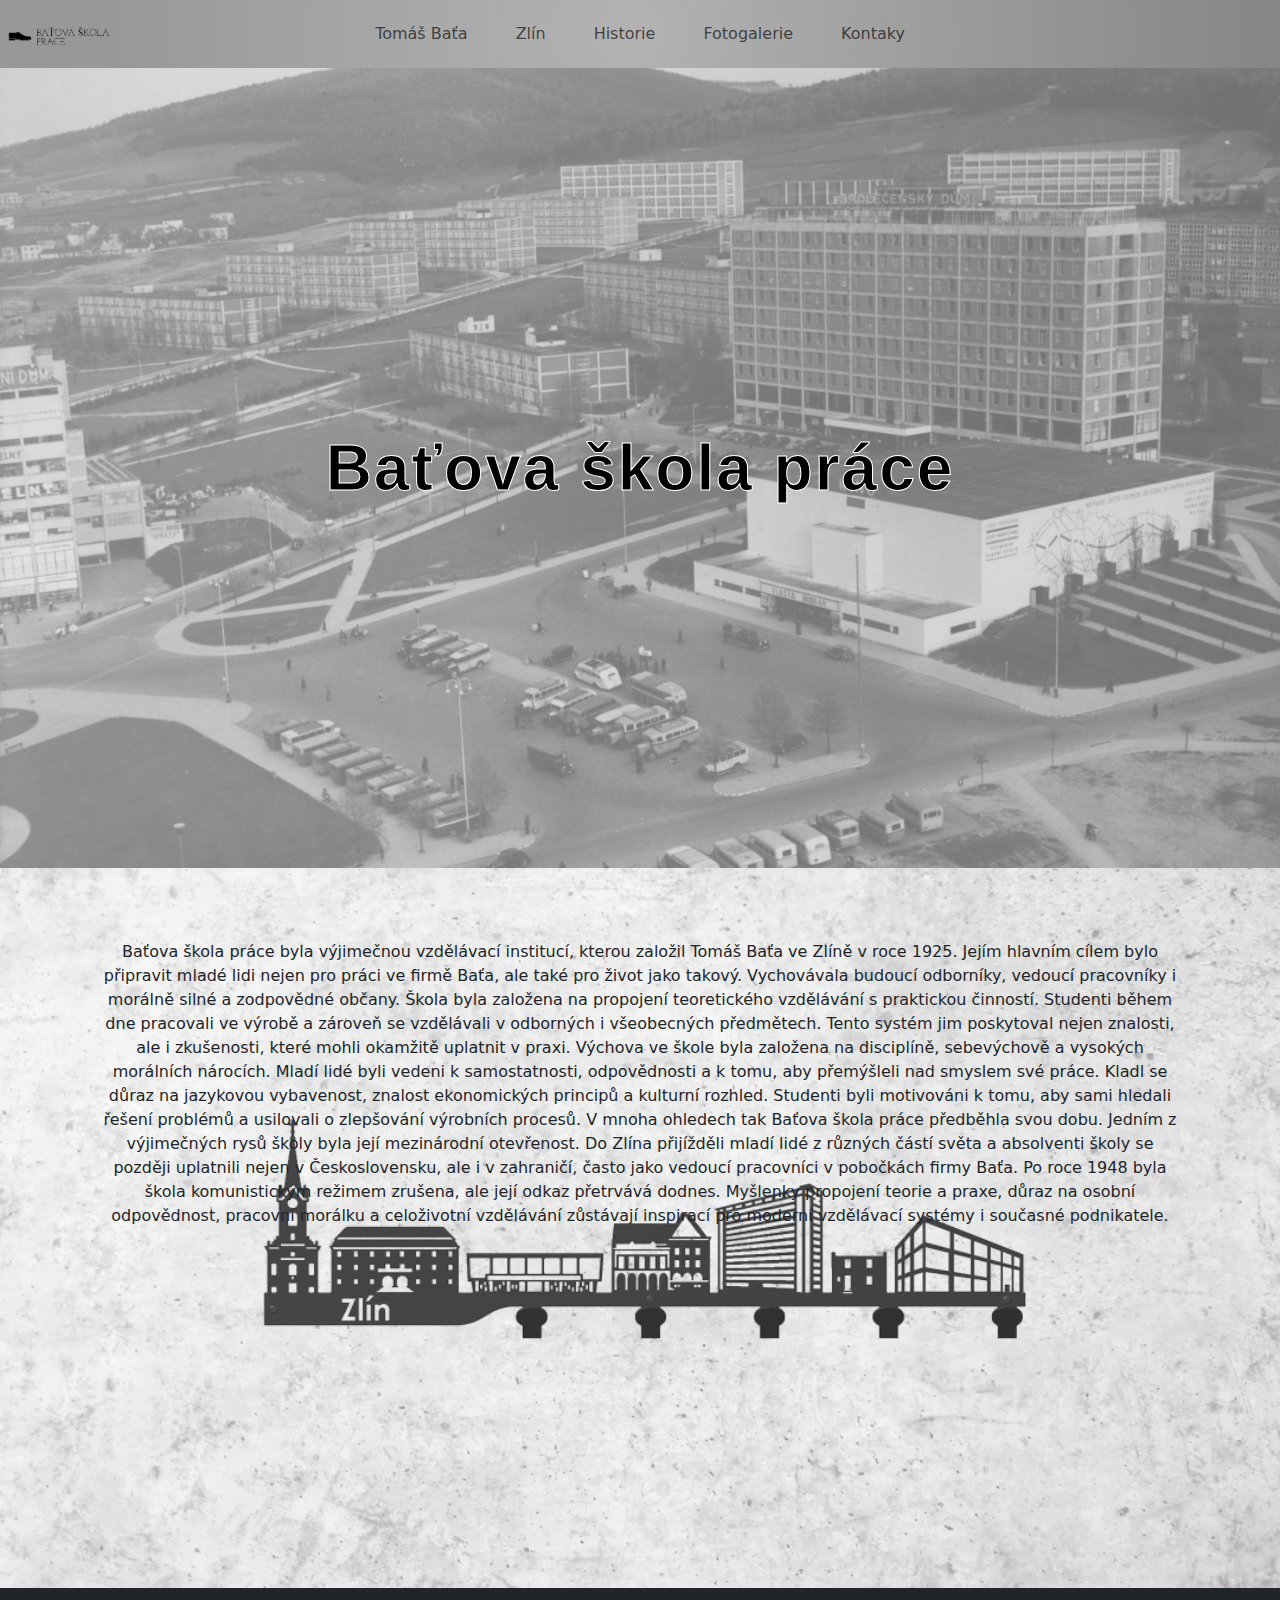
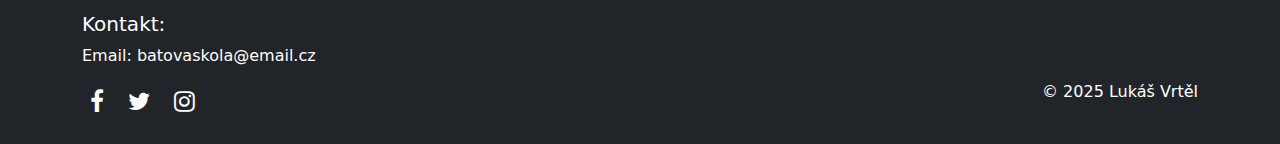
<file: pages/index.html>
<!DOCTYPE html>
<html lang="en">
<head>
    <meta charset="UTF-8">
    <title>Bata</title>
    <link rel="stylesheet" href="../css/bootstrap.css">
    <link rel="stylesheet" href="../css/custom.css">
    <link rel="stylesheet" href="https://cdnjs.cloudflare.com/ajax/libs/font-awesome/4.7.0/css/font-awesome.min.css">
</head>
<body>
<header>
    <nav class="navbar navbar-expand-lg bg-barva  p-0 ">
        <div class="container m-0 p-0 " >
            <img class="p-0 justify-content-start" src="../images/boty2.png" width="120"/>
            <div class="collapse navbar-collapse justify-content-center position-absolute start-50 translate-middle-x">
                <ul class="navbar-nav m-auto" >
                    <li class="nav-item">
                        <a class="nav-link px-4 l" href="bata.html">Tomáš Baťa</a>
                    </li>
                    <li class="nav-item">
                        <a class="nav-link px-4 l" href="zlin.html">Zlín</a>
                    </li>
                    <li class="nav-item">
                        <a class="nav-link px-4 l" href="historie.html">Historie</a>
                    </li>
                    <li class="nav-item">
                        <a class="nav-link px-4 l" href="fotogalerie.html">Fotogalerie</a>
                    </li>
                    <li class="nav-item">
                        <a class="nav-link px-4 l" href="kontakty.html">Kontaky</a>
                    </li>
                </ul>
            </div>
        </div>
    </nav>
</header>

<div class="position-relative text-center">
    <img src="../images/bata.jpeg" alt="Banner" class="img-fluid w-100" style="max-height: 800px; object-fit: cover; opacity: 0.5;">
    <h1 class="position-absolute top-50 start-50 translate-middle fw-bold display-3 nadpis">
        Baťova škola práce
    </h1>
</div>

<div class="screen position-relative text-center">

    <p class="position-absolute text-overlay px-5 mx-5">
        Baťova škola práce byla výjimečnou vzdělávací institucí, kterou založil Tomáš Baťa ve Zlíně v roce 1925. Jejím hlavním cílem bylo připravit mladé lidi nejen pro práci ve firmě Baťa, ale také pro život jako takový. Vychovávala budoucí odborníky, vedoucí pracovníky i morálně silné a zodpovědné občany. Škola byla založena na propojení teoretického vzdělávání s praktickou činností. Studenti během dne pracovali ve výrobě a zároveň se vzdělávali v odborných i všeobecných předmětech. Tento systém jim poskytoval nejen znalosti, ale i zkušenosti, které mohli okamžitě uplatnit v praxi.
        Výchova ve škole byla založena na disciplíně, sebevýchově a vysokých morálních nárocích. Mladí lidé byli vedeni k samostatnosti, odpovědnosti a k tomu, aby přemýšleli nad smyslem své práce. Kladl se důraz na jazykovou vybavenost, znalost ekonomických principů a kulturní rozhled. Studenti byli motivováni k tomu, aby sami hledali řešení problémů a usilovali o zlepšování výrobních procesů. V mnoha ohledech tak Baťova škola práce předběhla svou dobu.
        Jedním z výjimečných rysů školy byla její mezinárodní otevřenost. Do Zlína přijížděli mladí lidé z různých částí světa a absolventi školy se později uplatnili nejen v Československu, ale i v zahraničí, často jako vedoucí pracovníci v pobočkách firmy Baťa. Po roce 1948 byla škola komunistickým režimem zrušena, ale její odkaz přetrvává dodnes. Myšlenky propojení teorie a praxe, důraz na osobní odpovědnost, pracovní morálku a celoživotní vzdělávání zůstávají inspirací pro moderní vzdělávací systémy i současné podnikatele.
    </p>
    <img src="../images/zlin.jpg" alt="Banner" class="img-fluid w-100   max-height: 700px; object-fit: cover; opacity: 0.7">
</div>

<footer class="bg-dark text-white py-4  ">
    <div class="container">
        <div class="row">
            <!-- Levá část -->
            <div class="col-md-6">
                <h5>Kontakt:</h5>
                <p>Email: <a href="mailto:batovaskola@email.cz" class="text-white text-decoration-none">batovaskola@email.cz</a></p>
                <div class="d-flex ">
                    <a href="#" class="text-white mx-2 fs-4 me-3"><i class="fa fa-facebook"></i></a>
                    <a href="#" class="text-white mx-2 fs-4 me-3"><i class="fa fa-twitter"></i></a>
                    <a href="#" class="text-white mx-2 fs-4 me-3"><i class="fa fa-instagram"></i></a>
                </div>
            </div>

            <!-- Pravá část -->
            <div class="col-md-6 text-md-end mt-4 mt-md-0 d-flex align-items-end justify-content-md-end">
                <p class="w-100 text-center text-md-end">&copy; 2025 Lukáš Vrtěl</p>
            </div>
        </div>
    </div>
</footer>


</body>
</html>
</file>
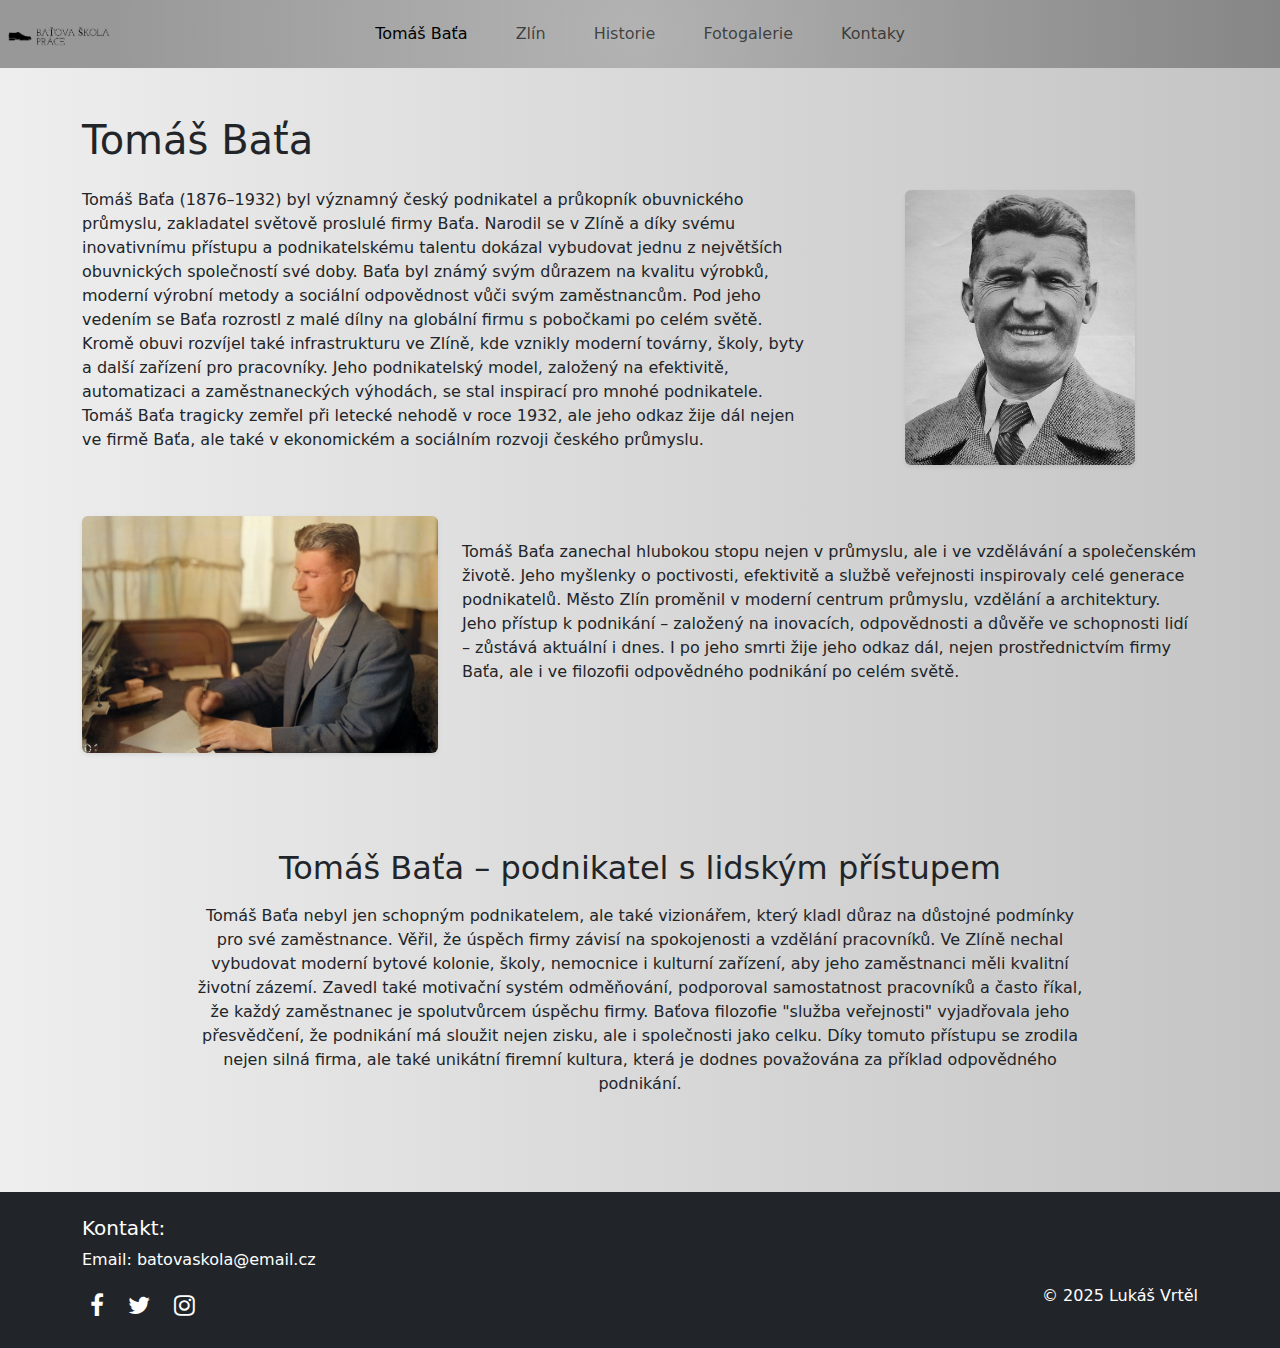
<file: pages/bata.html>
<!DOCTYPE html>
<html lang="en">
<head>
    <meta charset="UTF-8">
    <title>Tomáš Baťa</title>
    <link rel="stylesheet" href="../css/bootstrap.css">
    <link rel="stylesheet" href="../css/custom.css">
    <link rel="stylesheet" href="https://cdnjs.cloudflare.com/ajax/libs/font-awesome/4.7.0/css/font-awesome.min.css">
</head>
<body>
<header>
    <nav class="navbar navbar-expand-lg bg-barva  p-0">
        <div class="container m-0 p-0">
            <a href="index.html">
            <img class="p-0 justify-content-start" src="../images/boty2.png"width="120"/>
            </a>
            <div class="collapse navbar-collapse justify-content-center position-absolute start-50 translate-middle-x">
                <ul class="navbar-nav m-auto">
                    <li class="nav-item">
                        <a class="nav-link nav-link active px-4 l " href="#">Tomáš Baťa</a>
                    </li>
                    <li class="nav-item">
                        <a class="nav-link px-4 l" href="zlin.html">Zlín</a>
                    </li>
                    <li class="nav-item">
                        <a class="nav-link px-4 l" href="historie.html">Historie</a>
                    </li>
                    <li class="nav-item">
                        <a class="nav-link px-4 l" href="fotogalerie.html">Fotogalerie</a>
                    </li>
                    <li class="nav-item">
                        <a class="nav-link px-4 l" href="kontakty.html">Kontaky</a>
                    </li>
                </ul>
            </div>
        </div>
    </nav>
</header>

<section class="py-5 ">
    <div class="container">

        <h1 class="mb-4">Tomáš Baťa</h1>

        <div class="row align-items-center mb-5">
            <div class="col-md-8">
                <p>
                    Tomáš Baťa (1876–1932) byl významný český podnikatel a průkopník obuvnického průmyslu, zakladatel světově proslulé firmy Baťa. Narodil se v Zlíně a díky svému inovativnímu přístupu a podnikatelskému talentu dokázal vybudovat jednu z největších obuvnických společností své doby. Baťa byl známý svým důrazem na kvalitu výrobků, moderní výrobní metody a sociální odpovědnost vůči svým zaměstnancům.

                    Pod jeho vedením se Baťa rozrostl z malé dílny na globální firmu s pobočkami po celém světě. Kromě obuvi rozvíjel také infrastrukturu ve Zlíně, kde vznikly moderní továrny, školy, byty a další zařízení pro pracovníky. Jeho podnikatelský model, založený na efektivitě, automatizaci a zaměstnaneckých výhodách, se stal inspirací pro mnohé podnikatele.

                    Tomáš Baťa tragicky zemřel při letecké nehodě v roce 1932, ale jeho odkaz žije dál nejen ve firmě Baťa, ale také v ekonomickém a sociálním rozvoji českého průmyslu.
                </p>
            </div>
            <div class="col-md-4 text-center">
                <img src="../images/bata.jpg" alt="IMG" class="img-fluid shadow-sm rounded-2" width="230">
            </div>
        </div>

        <!-- Druhý blok: obrázek vlevo, text vpravo -->
        <div class="row ">
            <div class="col-md-4 text-center mb-3 mb-md-0">
                <img src="../images/bata2.jpg" alt="IMG" class="img-fluid shadow-sm rounded-2" width="430">
            </div>
            <div class="col-md-8 py-4">
                <p>
                    Tomáš Baťa zanechal hlubokou stopu nejen v průmyslu, ale i ve vzdělávání a společenském životě. Jeho myšlenky o poctivosti, efektivitě a službě veřejnosti inspirovaly celé generace podnikatelů. Město Zlín proměnil v moderní centrum průmyslu, vzdělání a architektury.

                    Jeho přístup k podnikání – založený na inovacích, odpovědnosti a důvěře ve schopnosti lidí – zůstává aktuální i dnes. I po jeho smrti žije jeho odkaz dál, nejen prostřednictvím firmy Baťa, ale i ve filozofii odpovědného podnikání po celém světě.
                </p>
            </div>
        </div>

    </div>
</section>


<div class=" text-center mx-5 px-5">
    <h2 class="mt-5 mb-3">Tomáš Baťa – podnikatel s lidským přístupem</h2>
    <p class="  pb-5 mb-5 px-5 mx-5">
        Tomáš Baťa nebyl jen schopným podnikatelem, ale také vizionářem, který kladl důraz na důstojné podmínky pro své zaměstnance. Věřil, že úspěch firmy závisí na spokojenosti a vzdělání pracovníků. Ve Zlíně nechal vybudovat moderní bytové kolonie, školy, nemocnice i kulturní zařízení, aby jeho zaměstnanci měli kvalitní životní zázemí.

        Zavedl také motivační systém odměňování, podporoval samostatnost pracovníků a často říkal, že každý zaměstnanec je spolutvůrcem úspěchu firmy. Baťova filozofie "služba veřejnosti" vyjadřovala jeho přesvědčení, že podnikání má sloužit nejen zisku, ale i společnosti jako celku.

        Díky tomuto přístupu se zrodila nejen silná firma, ale také unikátní firemní kultura, která je dodnes považována za příklad odpovědného podnikání.
           </p>

</div>

<footer class="bg-dark text-white py-4  ">
    <div class="container">
        <div class="row">
            <!-- Levá část -->
            <div class="col-md-6">
                <h5>Kontakt:</h5>
                <p>Email: <a href="mailto:batovaskola@email.cz" class="text-white text-decoration-none">batovaskola@email.cz</a></p>
                <div class="d-flex ">
                    <a href="#" class="text-white mx-2 fs-4 me-3"><i class="fa fa-facebook"></i></a>
                    <a href="#" class="text-white mx-2 fs-4 me-3"><i class="fa fa-twitter"></i></a>
                    <a href="#" class="text-white mx-2 fs-4 me-3"><i class="fa fa-instagram"></i></a>
                </div>
            </div>

            <!-- Pravá část -->
            <div class="col-md-6 text-md-end mt-4 mt-md-0 d-flex align-items-end justify-content-md-end">
                <p class="w-100 text-center text-md-end">&copy; 2025 Lukáš Vrtěl</p>
            </div>
        </div>
    </div>
</footer>
</body>
</html>
</file>
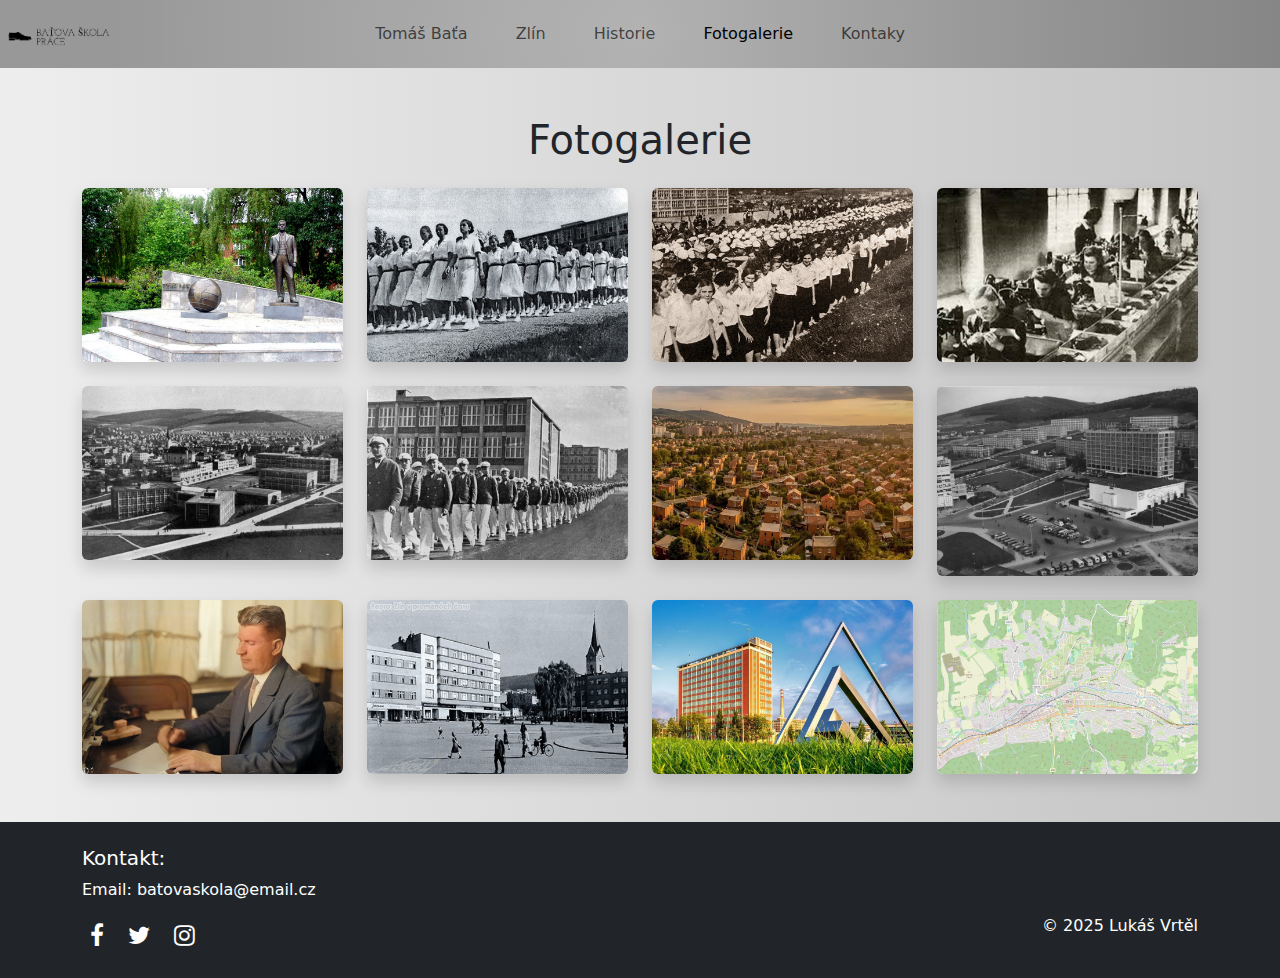
<file: pages/fotogalerie.html>
<!DOCTYPE html>
<html lang="en">
<head>
  <meta charset="UTF-8">
  <title>Tomáš Baťa</title>
  <link rel="stylesheet" href="../css/bootstrap.css">
  <link rel="stylesheet" href="../css/custom.css">
  <link rel="stylesheet" href="https://cdnjs.cloudflare.com/ajax/libs/font-awesome/4.7.0/css/font-awesome.min.css">
</head>
<body>
<header>
  <nav class="navbar navbar-expand-lg bg-barva  p-0">
    <div class="container m-0 p-0">
      <a href="index.html">
        <img class="p-0 justify-content-start" src="../images/boty2.png"width="120"/>
      </a>
      <div class="collapse navbar-collapse justify-content-center position-absolute start-50 translate-middle-x">
        <ul class="navbar-nav m-auto">
          <li class="nav-item">
            <a class="nav-link px-4 l " href="bata.html">Tomáš Baťa</a>
          </li>
          <li class="nav-item">
            <a class="nav-link px-4 l" href="zlin.html">Zlín</a>
          </li>
          <li class="nav-item">
            <a class="nav-link px-4 l" href="historie.html">Historie</a>
          </li>
          <li class="nav-item">
            <a class="nav-link nav-link active px-4 l" href="#">Fotogalerie</a>
          </li>
          <li class="nav-item">
            <a class="nav-link px-4 l" href="kontakty.html">Kontaky</a>
          </li>
        </ul>
      </div>
    </div>
  </nav>
</header>

<div class="container py-5">
  <h1 class="text-center mb-4">Fotogalerie</h1>

  <div class="row g-4">
    <div class="col-sm-6 col-md-4 col-lg-3">
      <img src="../images/foto6.jpg" alt="Popis fotky" class="img-fluid shadow rounded gallery-img" width="350">
    </div>
    <div class="col-sm-6 col-md-4 col-lg-3">
      <img src="../images/foto5.jpg" alt="Popis fotky" class="img-fluid shadow rounded gallery-img" width="350">
    </div>
    <div class="col-sm-6 col-md-4 col-lg-3">
      <img src="../images/foto4.jpg" alt="Popis fotky" class="img-fluid shadow rounded gallery-img" width="350">
    </div>
    <div class="col-sm-6 col-md-4 col-lg-3">
      <img src="../images/foto3.jpg" alt="Popis fotky" class="img-fluid shadow rounded gallery-img">
    </div>
    <div class="col-sm-6 col-md-4 col-lg-3">
      <img src="../images/skola2.jpg" alt="Popis fotky" class="img-fluid shadow rounded gallery-img">
    </div>
    <div class="col-sm-6 col-md-4 col-lg-3">
      <img src="../images/skola.jpg" alt="Popis fotky" class="img-fluid shadow rounded gallery-img">
    </div>

    <div class="col-sm-6 col-md-4 col-lg-3">
      <img src="../images/zlin1.jpg" alt="Popis fotky" class="img-fluid shadow rounded gallery-img">
    </div>
    <div class="col-sm-6 col-md-4 col-lg-3">
      <img src="../images/bata.jpeg" alt="Popis fotky" class="img-fluid shadow rounded gallery-img">
    </div>
    <div class="col-sm-6 col-md-4 col-lg-3">
      <img src="../images/bata2.jpg" alt="Popis fotky" class="img-fluid shadow rounded gallery-img" >
    </div>
    <div class="col-sm-6 col-md-4 col-lg-3">
      <img src="../images/foto10.jpg" alt="Popis fotky" class="img-fluid shadow rounded gallery-img">
    </div>
    <div class="col-sm-6 col-md-4 col-lg-3">
      <img src="../images/foto11.jpg" alt="Popis fotky" class="img-fluid shadow rounded gallery-img">
    </div>
    <div class="col-sm-6 col-md-4 col-lg-3">
      <img src="../images/foto13.jpg" alt="Popis fotky" class="img-fluid shadow rounded gallery-img">
    </div>


    <!-- Přidej další fotky podle potřeby -->
  </div>
</div>
<footer class="bg-dark text-white py-4  ">
  <div class="container">
    <div class="row">
      <!-- Levá část -->
      <div class="col-md-6">
        <h5>Kontakt:</h5>
        <p>Email: <a href="mailto:batovaskola@email.cz" class="text-white text-decoration-none">batovaskola@email.cz</a></p>
        <div class="d-flex ">
          <a href="#" class="text-white mx-2 fs-4 me-3"><i class="fa fa-facebook"></i></a>
          <a href="#" class="text-white mx-2 fs-4 me-3"><i class="fa fa-twitter"></i></a>
          <a href="#" class="text-white mx-2 fs-4 me-3"><i class="fa fa-instagram"></i></a>
        </div>
      </div>

      <!-- Pravá část -->
      <div class="col-md-6 text-md-end mt-4 mt-md-0 d-flex align-items-end justify-content-md-end">
        <p class="w-100 text-center text-md-end">&copy; 2025 Lukáš Vrtěl</p>
      </div>
    </div>
  </div>
</footer>
</body>
</html>
</file>
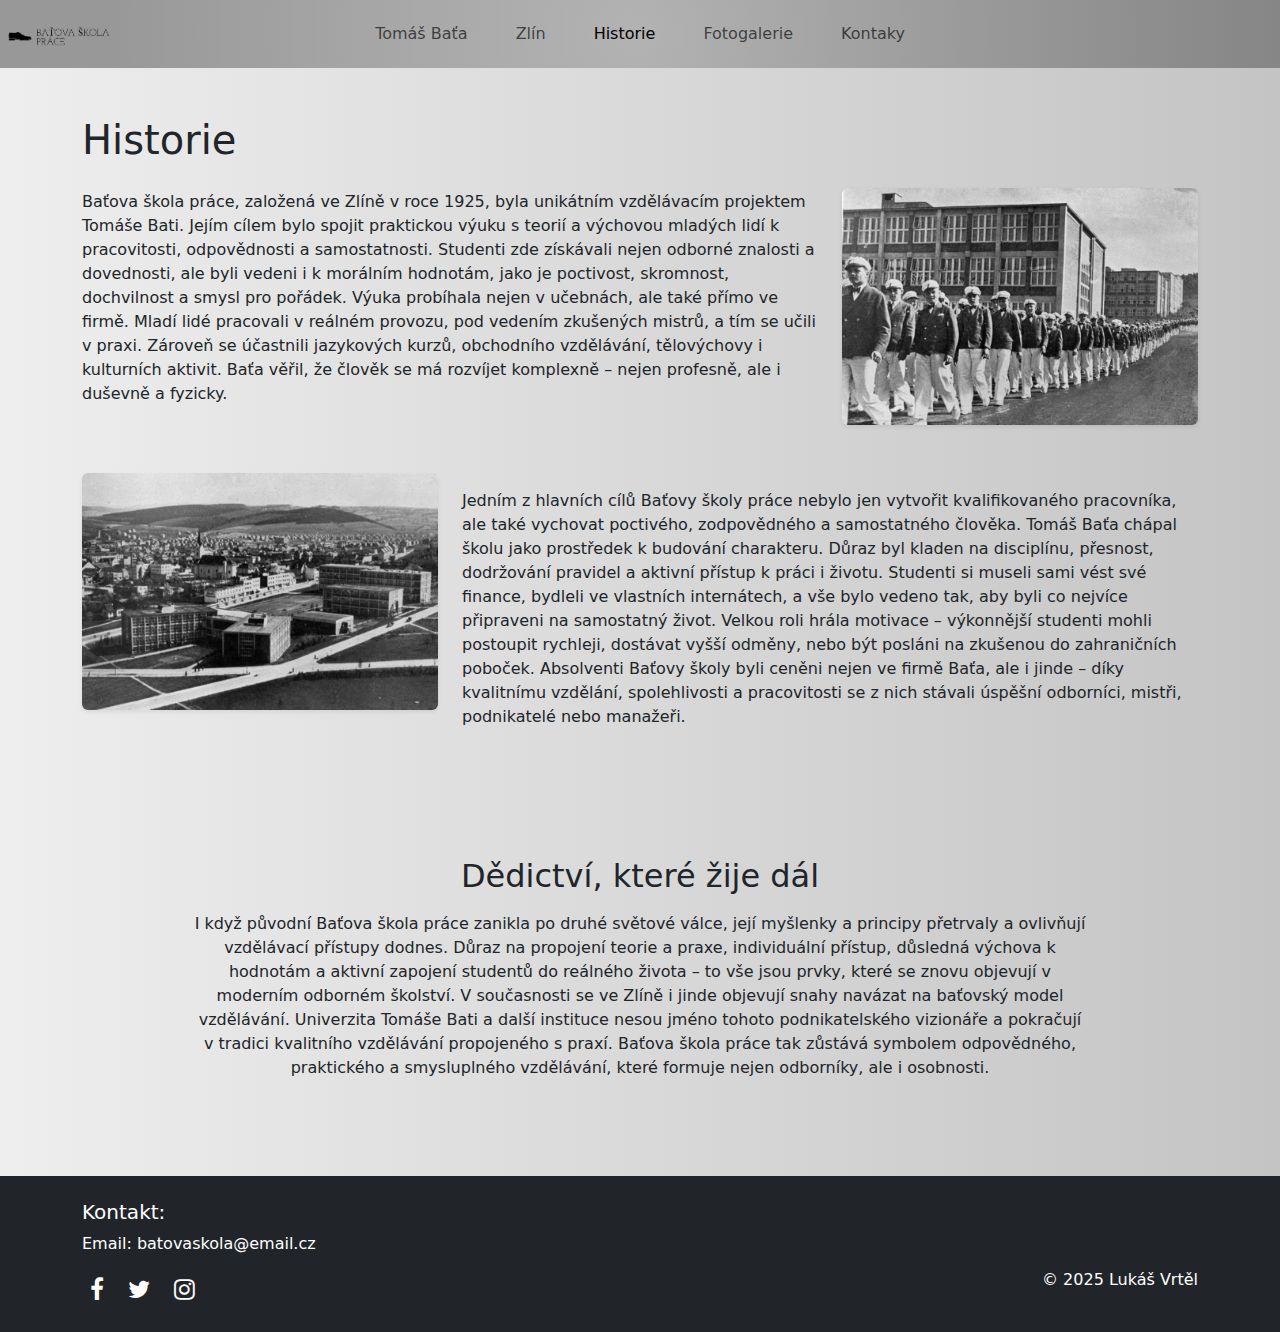
<file: pages/historie.html>
<!DOCTYPE html>
<html lang="en">
<head>
    <meta charset="UTF-8">
    <title>Tomáš Baťa</title>
    <link rel="stylesheet" href="../css/bootstrap.css">
    <link rel="stylesheet" href="../css/custom.css">
    <link rel="stylesheet" href="https://cdnjs.cloudflare.com/ajax/libs/font-awesome/4.7.0/css/font-awesome.min.css">
</head>
<body>
<header>
    <nav class="navbar navbar-expand-lg bg-barva  p-0">
        <div class="container m-0 p-0">
            <a href="index.html">
                <img class="p-0 justify-content-start" src="../images/boty2.png"width="120"/>
            </a>
            <div class="collapse navbar-collapse justify-content-center position-absolute start-50 translate-middle-x">
                <ul class="navbar-nav m-auto">
                    <li class="nav-item">
                        <a class="nav-link px-4 l " href="bata.html">Tomáš Baťa</a>
                    </li>
                    <li class="nav-item">
                        <a class="nav-link px-4 l" href="zlin.html">Zlín</a>
                    </li>
                    <li class="nav-item">
                        <a class="nav-link nav-link active px-4 l" href="#">Historie</a>
                    </li>
                    <li class="nav-item">
                        <a class="nav-link px-4 l" href="fotogalerie.html">Fotogalerie</a>
                    </li>
                    <li class="nav-item">
                        <a class="nav-link px-4 l" href="kontakty.html">Kontaky</a>
                    </li>
                </ul>
            </div>
        </div>
    </nav>
</header>

<section class="py-5 ">
    <div class="container">

        <h1 class="mb-4">Historie</h1>

        <div class="row align-items-center mb-5">
            <div class="col-md-8">
                <p>
                    Baťova škola práce, založená ve Zlíně v roce 1925, byla unikátním vzdělávacím projektem Tomáše Bati. Jejím cílem bylo spojit praktickou výuku s teorií a výchovou mladých lidí k pracovitosti, odpovědnosti a samostatnosti. Studenti zde získávali nejen odborné znalosti a dovednosti, ale byli vedeni i k morálním hodnotám, jako je poctivost, skromnost, dochvilnost a smysl pro pořádek.

                    Výuka probíhala nejen v učebnách, ale také přímo ve firmě. Mladí lidé pracovali v reálném provozu, pod vedením zkušených mistrů, a tím se učili v praxi. Zároveň se účastnili jazykových kurzů, obchodního vzdělávání, tělovýchovy i kulturních aktivit. Baťa věřil, že člověk se má rozvíjet komplexně – nejen profesně, ale i duševně a fyzicky.
                </p>
            </div>
            <div class="col-md-4 text-center">
                <img src="../images/skola.jpg" alt="IMG" class="img-fluid shadow-sm rounded-2" width="360">
            </div>
        </div>

        <!-- Druhý blok: obrázek vlevo, text vpravo -->
        <div class="row ">
            <div class="col-md-4 text-center mb-3 mb-md-0">
                <img src="../images/skola2.jpg" alt="IMG" class="img-fluid shadow-sm rounded-2" width="480">
            </div>
            <div class="col-md-8 py-3">
                <p>
                    Jedním z hlavních cílů Baťovy školy práce nebylo jen vytvořit kvalifikovaného pracovníka, ale také vychovat poctivého, zodpovědného a samostatného člověka. Tomáš Baťa chápal školu jako prostředek k budování charakteru. Důraz byl kladen na disciplínu, přesnost, dodržování pravidel a aktivní přístup k práci i životu.

                    Studenti si museli sami vést své finance, bydleli ve vlastních internátech, a vše bylo vedeno tak, aby byli co nejvíce připraveni na samostatný život. Velkou roli hrála motivace – výkonnější studenti mohli postoupit rychleji, dostávat vyšší odměny, nebo být posláni na zkušenou do zahraničních poboček.

                    Absolventi Baťovy školy byli ceněni nejen ve firmě Baťa, ale i jinde – díky kvalitnímu vzdělání, spolehlivosti a pracovitosti se z nich stávali úspěšní odborníci, mistři, podnikatelé nebo manažeři.
                </p>
            </div>
        </div>

    </div>
</section>



<div class=" text-center mx-5 px-5">
    <h2 class="mt-5 mb-3">Dědictví, které žije dál</h2>
    <p class="  pb-5 mb-5 px-5 mx-5">
        I když původní Baťova škola práce zanikla po druhé světové válce, její myšlenky a principy přetrvaly a ovlivňují vzdělávací přístupy dodnes. Důraz na propojení teorie a praxe, individuální přístup, důsledná výchova k hodnotám a aktivní zapojení studentů do reálného života – to vše jsou prvky, které se znovu objevují v moderním odborném školství. V současnosti se ve Zlíně i jinde objevují snahy navázat na baťovský model vzdělávání. Univerzita Tomáše Bati a další instituce nesou jméno tohoto podnikatelského vizionáře a pokračují v tradici kvalitního vzdělávání propojeného s praxí. Baťova škola práce tak zůstává symbolem odpovědného, praktického a smysluplného vzdělávání, které formuje nejen odborníky, ale i osobnosti.
    </p>

</div>

<footer class="bg-dark text-white py-4  ">
    <div class="container">
        <div class="row">
            <!-- Levá část -->
            <div class="col-md-6">
                <h5>Kontakt:</h5>
                <p>Email: <a href="mailto:batovaskola@email.cz" class="text-white text-decoration-none">batovaskola@email.cz</a></p>
                <div class="d-flex ">
                    <a href="#" class="text-white mx-2 fs-4 me-3"><i class="fa fa-facebook"></i></a>
                    <a href="#" class="text-white mx-2 fs-4 me-3"><i class="fa fa-twitter"></i></a>
                    <a href="#" class="text-white mx-2 fs-4 me-3"><i class="fa fa-instagram"></i></a>
                </div>
            </div>

            <!-- Pravá část -->
            <div class="col-md-6 text-md-end mt-4 mt-md-0 d-flex align-items-end justify-content-md-end">
                <p class="w-100 text-center text-md-end">&copy; 2025 Lukáš Vrtěl</p>
            </div>
        </div>
    </div>
</footer>
</body>
</html>
</file>
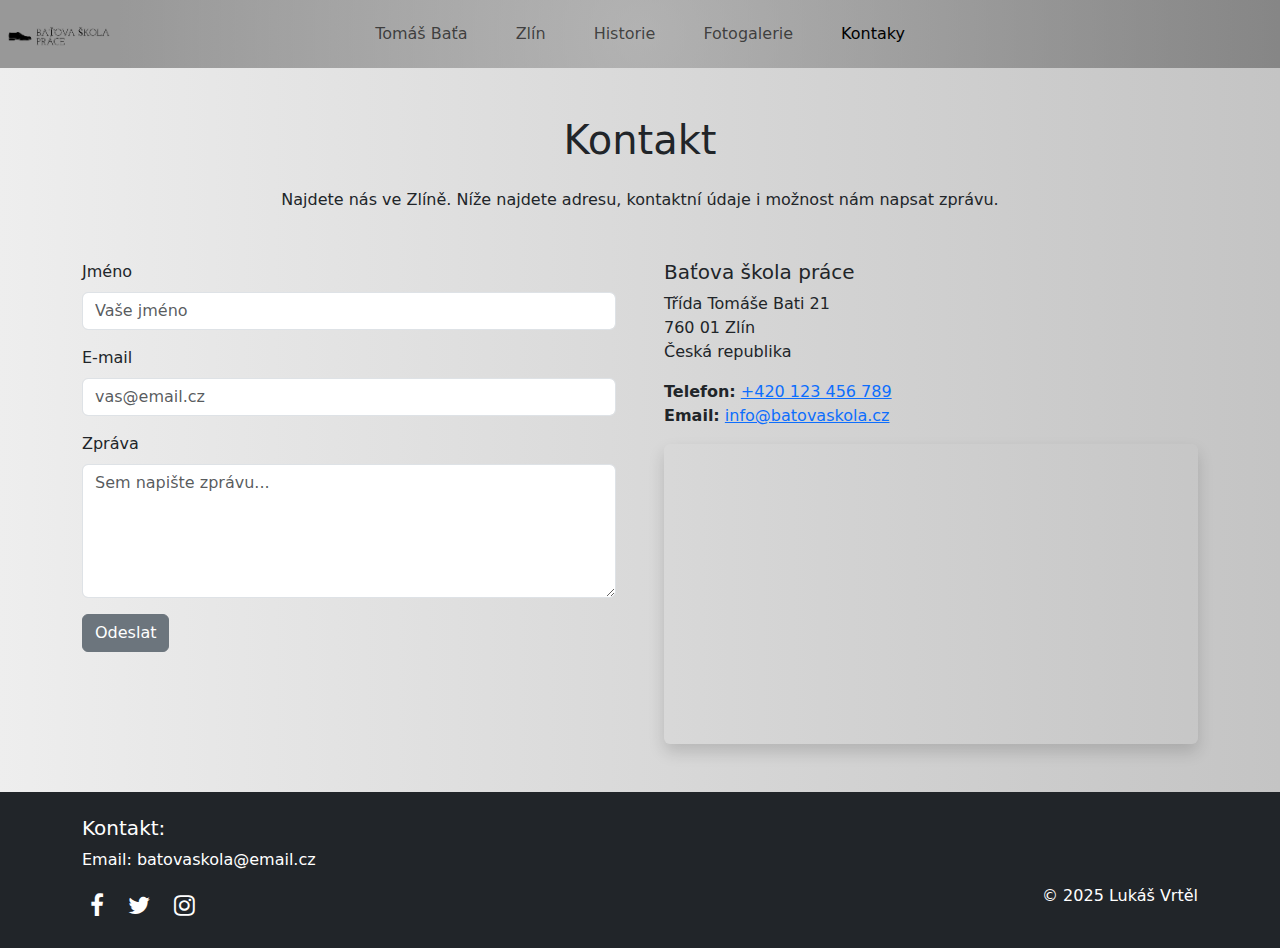
<file: pages/kontakty.html>
<!DOCTYPE html>
<html lang="en">
<head>
  <meta charset="UTF-8">
  <title>Tomáš Baťa</title>
  <link rel="stylesheet" href="../css/bootstrap.css">
  <link rel="stylesheet" href="../css/custom.css">
  <link rel="stylesheet" href="https://cdnjs.cloudflare.com/ajax/libs/font-awesome/4.7.0/css/font-awesome.min.css">
</head>
<body>
<header>
  <nav class="navbar navbar-expand-lg bg-barva  p-0">
    <div class="container m-0 p-0">
      <a href="index.html">
        <img class="p-0 justify-content-start" src="../images/boty2.png"width="120"/>
      </a>
      <div class="collapse navbar-collapse justify-content-center position-absolute start-50 translate-middle-x">
        <ul class="navbar-nav m-auto">
          <li class="nav-item">
            <a class="nav-link px-4 l " href="bata.html">Tomáš Baťa</a>
          </li>
          <li class="nav-item">
            <a class="nav-link px-4 l" href="zlin.html">Zlín</a>
          </li>
          <li class="nav-item">
            <a class="nav-link px-4 l" href="historie.html">Historie</a>
          </li>
          <li class="nav-item">
            <a class="nav-link px-4 l" href="fotogalerie.html">Fotogalerie</a>
          </li>
          <li class="nav-item">
            <a class="nav-link nav-link active px-4 l" href="#">Kontaky</a>
          </li>
        </ul>
      </div>
    </div>
  </nav>
</header>


<div class="container py-5">
  <h1 class="text-center mb-4">Kontakt</h1>
  <p class="text-center mb-5">Najdete nás ve Zlíně. Níže najdete adresu, kontaktní údaje i možnost nám napsat zprávu.</p>

  <div class="row g-5">
    <!-- Formulář vlevo -->
    <div class="col-md-6 order-md-1">
      <form>
        <div class="mb-3">
          <label for="name" class="form-label">Jméno</label>
          <input type="text" class="form-control" id="name" placeholder="Vaše jméno">
        </div>
        <div class="mb-3">
          <label for="email" class="form-label">E-mail</label>
          <input type="email" class="form-control" id="email" placeholder="vas@email.cz">
        </div>
        <div class="mb-3">
          <label for="message" class="form-label">Zpráva</label>
          <textarea class="form-control" id="message" rows="5" placeholder="Sem napište zprávu..."></textarea>
        </div>
        <button type="submit" class="btn btn-secondary">Odeslat</button>
      </form>
    </div>

    <!-- Kontakty + mapa vpravo -->
    <div class="col-md-6 order-md-2">
      <h5>Baťova škola práce</h5>
      <p>
        Třída Tomáše Bati 21<br>
        760 01 Zlín<br>
        Česká republika
      </p>

      <p>
        <strong>Telefon:</strong> <a href="tel:+420123456789">+420 123 456 789</a><br>
        <strong>Email:</strong> <a href="mailto:info@batovaskola.cz">info@batovaskola.cz</a>
      </p>

      <div class="ratio ratio-16x9 rounded shadow">
        <iframe src="https://www.google.com/maps/embed?pb=!1m18!1m12!1m3!1d2605.9697497295124!2d17.659863656515203!3d49.22010077976512!2m3!1f0!2f0!3f0!3m2!1i1024!2i768!4f13.1!3m3!1m2!1s0x4713734e8eebee4d%3A0xe3baab5d7e1c19d2!2zWmzDrW4sIDc2MCAwMSBabMOtbiAx!5e0!3m2!1scs!2scz!4v1749486702925!5m2!1scs!2scz" width="600" height="450" style="border:0;" allowfullscreen="" loading="lazy" referrerpolicy="no-referrer-when-downgrade"></iframe>
      </div>
    </div>
  </div>
</div>

<footer class="bg-dark text-white py-4  ">
  <div class="container">
    <div class="row">
      <!-- Levá část -->
      <div class="col-md-6">
        <h5>Kontakt:</h5>
        <p>Email: <a href="mailto:batovaskola@email.cz" class="text-white text-decoration-none">batovaskola@email.cz</a></p>
        <div class="d-flex ">
          <a href="#" class="text-white mx-2 fs-4 me-3"><i class="fa fa-facebook"></i></a>
          <a href="#" class="text-white mx-2 fs-4 me-3"><i class="fa fa-twitter"></i></a>
          <a href="#" class="text-white mx-2 fs-4 me-3"><i class="fa fa-instagram"></i></a>
        </div>
      </div>

      <!-- Pravá část -->
      <div class="col-md-6 text-md-end mt-4 mt-md-0 d-flex align-items-end justify-content-md-end">
        <p class="w-100 text-center text-md-end">&copy; 2025 Lukáš Vrtěl</p>
      </div>
    </div>
  </div>
</footer>
</body>
</html>
</file>
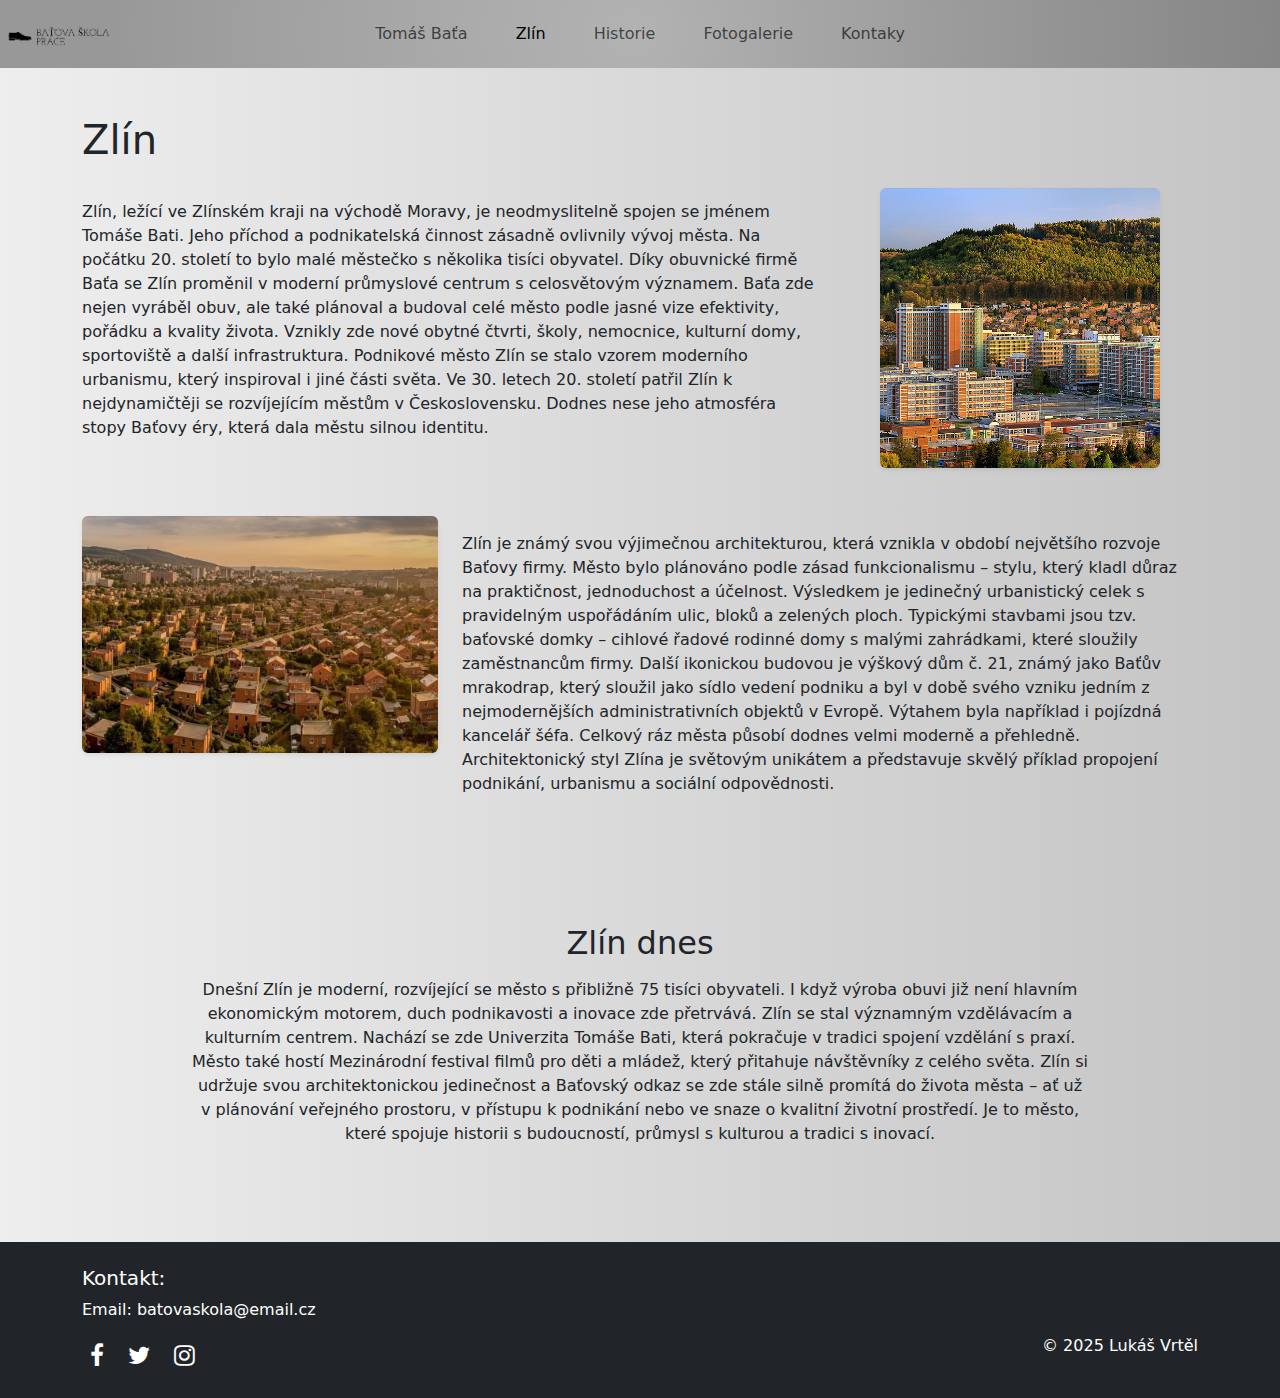
<file: pages/zlin.html>
<!DOCTYPE html>
<html lang="en">
<head>
    <meta charset="UTF-8">
    <title>Tomáš Baťa</title>
    <link rel="stylesheet" href="../css/bootstrap.css">
    <link rel="stylesheet" href="../css/custom.css">
    <link rel="stylesheet" href="https://cdnjs.cloudflare.com/ajax/libs/font-awesome/4.7.0/css/font-awesome.min.css">
</head>
<body>
<header>
    <nav class="navbar navbar-expand-lg bg-barva  p-0">
        <div class="container m-0 p-0">
            <a href="index.html">
                <img class="p-0 justify-content-start" src="../images/boty2.png"width="120"/>
            </a>
            <div class="collapse navbar-collapse justify-content-center position-absolute start-50 translate-middle-x">
                <ul class="navbar-nav m-auto">
                    <li class="nav-item">
                        <a class="nav-link px-4 l " href="bata.html">Tomáš Baťa</a>
                    </li>
                    <li class="nav-item">
                        <a class="nav-link nav-link active px-4 l" href="#">Zlín</a>
                    </li>
                    <li class="nav-item">
                        <a class="nav-link px-4 l" href="historie.html">Historie</a>
                    </li>
                    <li class="nav-item">
                        <a class="nav-link px-4 l" href="fotogalerie.html">Fotogalerie</a>
                    </li>
                    <li class="nav-item">
                        <a class="nav-link px-4 l" href="kontakty.html">Kontaky</a>
                    </li>
                </ul>
            </div>
        </div>
    </nav>
</header>

<section class="py-5 ">
    <div class="container">

        <h1 class="mb-4 ">Zlín</h1>

        <div class="row align-items-center mb-5">
            <div class="col-md-8 ">
                <p>
                    Zlín, ležící ve Zlínském kraji na východě Moravy, je neodmyslitelně spojen se jménem Tomáše Bati. Jeho příchod a podnikatelská činnost zásadně ovlivnily vývoj města. Na počátku 20. století to bylo malé městečko s několika tisíci obyvatel. Díky obuvnické firmě Baťa se Zlín proměnil v moderní průmyslové centrum s celosvětovým významem. Baťa zde nejen vyráběl obuv, ale také plánoval a budoval celé město podle jasné vize efektivity, pořádku a kvality života.

                    Vznikly zde nové obytné čtvrti, školy, nemocnice, kulturní domy, sportoviště a další infrastruktura. Podnikové město Zlín se stalo vzorem moderního urbanismu, který inspiroval i jiné části světa. Ve 30. letech 20. století patřil Zlín k nejdynamičtěji se rozvíjejícím městům v Československu. Dodnes nese jeho atmosféra stopy Baťovy éry, která dala městu silnou identitu.
                </p>
            </div>
            <div class="col-md-4 text-center">
                <img src="../images/zlin2.jpg" alt="IMG" class="img-fluid shadow-sm rounded-2" width="280">
            </div>
        </div>

        <!-- Druhý blok: obrázek vlevo, text vpravo -->
        <div class="row ">
            <div class="col-md-4 text-center mb-3 mb-md-0">
                <img src="../images/zlin1.jpg" alt="IMG" class="img-fluid shadow-sm rounded-2" width="450">
            </div>
            <div class="col-md-8 py-3">
                <p>
                    Zlín je známý svou výjimečnou architekturou, která vznikla v období největšího rozvoje Baťovy firmy. Město bylo plánováno podle zásad funkcionalismu – stylu, který kladl důraz na praktičnost, jednoduchost a účelnost. Výsledkem je jedinečný urbanistický celek s pravidelným uspořádáním ulic, bloků a zelených ploch.

                    Typickými stavbami jsou tzv. baťovské domky – cihlové řadové rodinné domy s malými zahrádkami, které sloužily zaměstnancům firmy. Další ikonickou budovou je výškový dům č. 21, známý jako Baťův mrakodrap, který sloužil jako sídlo vedení podniku a byl v době svého vzniku jedním z nejmodernějších administrativních objektů v Evropě. Výtahem byla například i pojízdná kancelář šéfa.

                    Celkový ráz města působí dodnes velmi moderně a přehledně. Architektonický styl Zlína je světovým unikátem a představuje skvělý příklad propojení podnikání, urbanismu a sociální odpovědnosti.
                </p>
            </div>
        </div>

    </div>
</section>



<div class=" text-center mx-5 px-5">
    <h2 class="mt-5 mb-3">Zlín dnes</h2>
    <p class="  pb-5 mb-5 px-5 mx-5">
        Dnešní Zlín je moderní, rozvíjející se město s přibližně 75 tisíci obyvateli. I když výroba obuvi již není hlavním ekonomickým motorem, duch podnikavosti a inovace zde přetrvává. Zlín se stal významným vzdělávacím a kulturním centrem. Nachází se zde Univerzita Tomáše Bati, která pokračuje v tradici spojení vzdělání s praxí. Město také hostí Mezinárodní festival filmů pro děti a mládež, který přitahuje návštěvníky z celého světa. Zlín si udržuje svou architektonickou jedinečnost a Baťovský odkaz se zde stále silně promítá do života města – ať už v plánování veřejného prostoru, v přístupu k podnikání nebo ve snaze o kvalitní životní prostředí. Je to město, které spojuje historii s budoucností, průmysl s kulturou a tradici s inovací.
    </p>

</div>

<footer class="bg-dark text-white py-4  ">
    <div class="container">
        <div class="row">
            <!-- Levá část -->
            <div class="col-md-6">
                <h5>Kontakt:</h5>
                <p>Email: <a href="mailto:batovaskola@email.cz" class="text-white text-decoration-none">batovaskola@email.cz</a></p>
                <div class="d-flex ">
                    <a href="#" class="text-white mx-2 fs-4 me-3"><i class="fa fa-facebook"></i></a>
                    <a href="#" class="text-white mx-2 fs-4 me-3"><i class="fa fa-twitter"></i></a>
                    <a href="#" class="text-white mx-2 fs-4 me-3"><i class="fa fa-instagram"></i></a>
                </div>
            </div>

            <!-- Pravá část -->
            <div class="col-md-6 text-md-end mt-4 mt-md-0 d-flex align-items-end justify-content-md-end">
                <p class="w-100 text-center text-md-end">&copy; 2025 Lukáš Vrtěl</p>
            </div>
        </div>
    </div>
</footer>
</body>
</html>
</file>
<file: css/custom.css>
body{
    background: linear-gradient(to right, rgba(234, 234, 234, 0.81), rgba(168, 168, 168, 0.68));
}
.nadpis {
    color: black;
    -webkit-text-stroke: 1px white;
    font-family: 'Bebas Neue', sans-serif;
    letter-spacing: 2px;
}
.text-overlay {
    top: 10%;
    z-index: 2;
}
footer a i {
    transition: transform 0.3s ease;
}

footer i:hover {
    transform: scale(1.4);
}
.bg-barva{
    background: radial-gradient(circle, rgba(135, 135, 135, 0.47), rgba(110, 110, 110, 0.72));

}
.l:hover {
    color: rgb(255, 255, 255);

}
.screen img {
    opacity: 0.9;
}

.form-control:focus {
    box-shadow: 1px 1px 2px rgba(89, 89, 89, 0.57);
    border-color: #373737;
}
.form-check-input:checked{
    background-color: #373737;
    border: none;
}
.form-check-input:focus{
    box-shadow: none;
    border-color: #373737;
}


@media only screen and (max-width: 900px) {
    .screen img{
        opacity: 0.2;
    }
}
</file>
